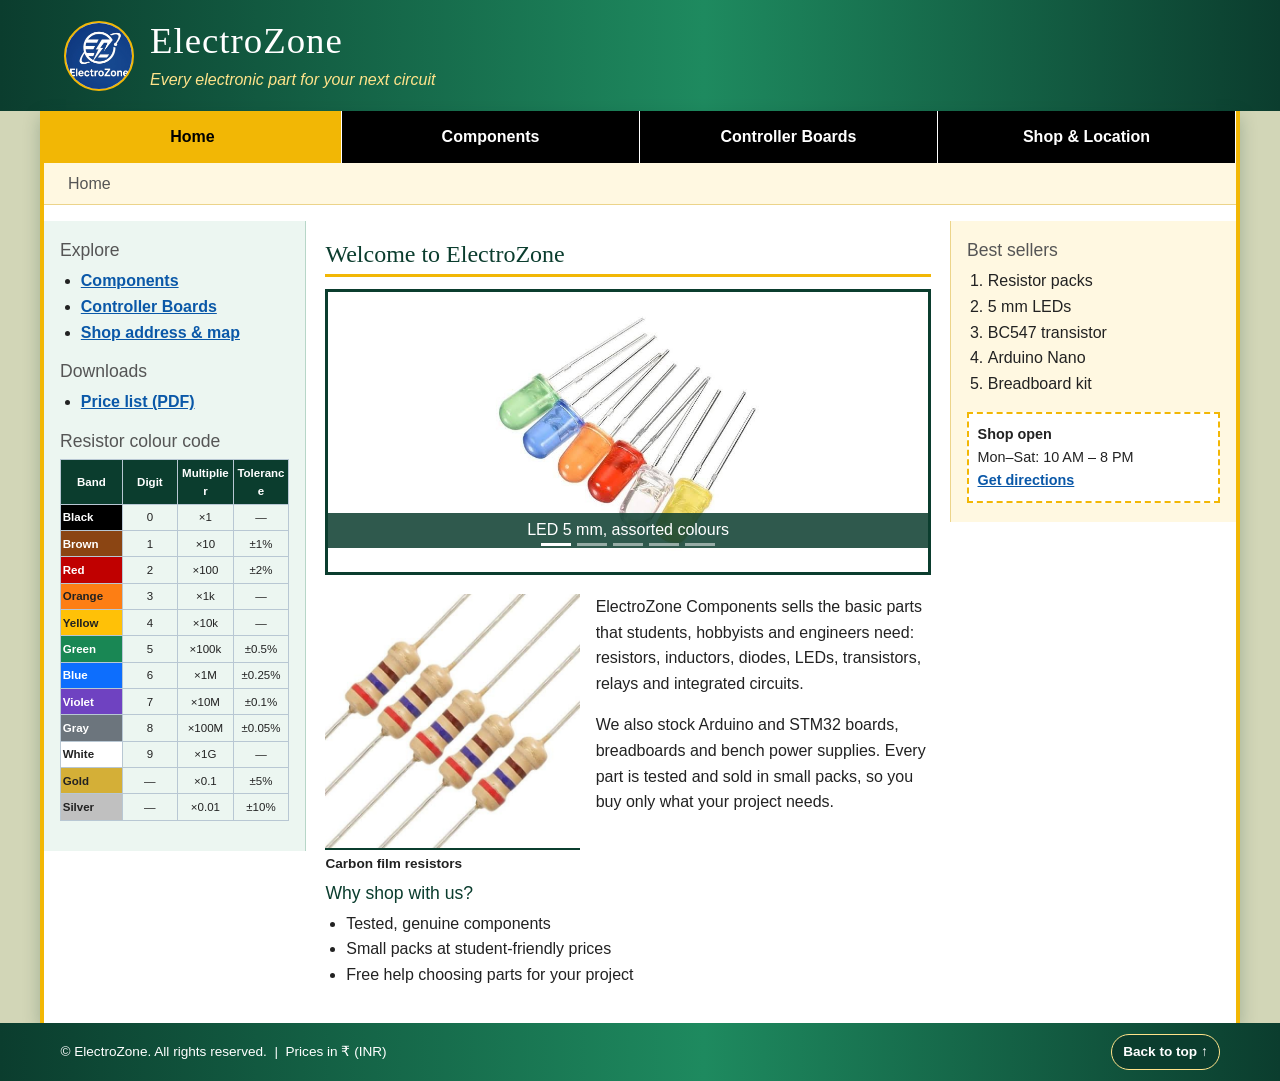
<file: index.html>
<!DOCTYPE html>
<html lang="en">

<head>
    <meta charset="utf-8">
    <meta name="viewport" content="width=device-width, initial-scale=1">
    <title>ElectroZone</title>
    <link rel="stylesheet" href="styles/normalize.css">
    <link href="https://cdn.jsdelivr.net/npm/bootstrap@5.3.3/dist/css/bootstrap.min.css" rel="stylesheet">
    <link rel="stylesheet" href="styles/main.css">
    <link rel="icon" href="images/logo.jpg" type="image/jpg">
</head>

<body id="top">
    <header>
        <div class="header-inner">
            <img class="site-logo" src="images/logo.jpg" alt="ElectroZone logo">
            <div class="header-text">
                <h1>ElectroZone</h1>
                <p>Every electronic part for your next circuit</p>
            </div>
        </div>
    </header>
    <div id="page">
        <nav class="navbar navbar-expand-600 site-navbar">
            <div class="container-fluid">
                <button class="navbar-toggler collapsed" type="button" data-bs-toggle="collapse"
                    data-bs-target="#mainNavbar" aria-controls="mainNavbar" aria-expanded="false"
                    aria-label="Toggle navigation">
                    <span class="navbar-toggler-icon"></span>
                </button>
                <div class="collapse navbar-collapse" id="mainNavbar">
                    <ul class="navbar-nav">
                        <li class="nav-item"><a href="index.html" class="nav-link active" aria-current="page">Home</a>
                        </li>
                        <li class="nav-item"><a href="components.html" class="nav-link">Components</a></li>
                        <li class="nav-item"><a href="boards.html" class="nav-link">Controller Boards</a></li>
                        <li class="nav-item"><a href="store.html" class="nav-link">Shop &amp; Location</a></li>
                    </ul>
                </div>
            </div>
        </nav>
        <nav class="breadcrumb" aria-label="Breadcrumb">
            <ol>
                <li aria-current="page">Home</li>
            </ol>
        </nav>
        <aside id="sidebar_a">
            <h3>Explore</h3>
            <ul>
                <li><a href="components.html">Components</a></li>
                <li><a href="boards.html">Controller Boards</a></li>
                <li><a href="store.html">Shop address &amp; map</a></li>
            </ul>
            <h3>Downloads</h3>
            <ul>
                <li><a href="downloads/Electrozone_price-list.pdf">Price list (PDF)</a></li>
            </ul>
            <h3>Resistor colour code</h3>
            <table class="resistor-code">
                <thead>
                    <tr>
                        <th scope="col">Band</th>
                        <th scope="col">Digit</th>
                        <th scope="col">Multiplier</th>
                        <th scope="col">Tolerance</th>
                    </tr>
                </thead>
                <tbody>
                    <tr>
                        <th scope="row" class="band band-black">Black</th>
                        <td>0</td>
                        <td>&times;1</td>
                        <td>&mdash;</td>
                    </tr>
                    <tr>
                        <th scope="row" class="band band-brown">Brown</th>
                        <td>1</td>
                        <td>&times;10</td>
                        <td>&plusmn;1%</td>
                    </tr>
                    <tr>
                        <th scope="row" class="band band-red">Red</th>
                        <td>2</td>
                        <td>&times;100</td>
                        <td>&plusmn;2%</td>
                    </tr>
                    <tr>
                        <th scope="row" class="band band-orange">Orange</th>
                        <td>3</td>
                        <td>&times;1k</td>
                        <td>&mdash;</td>
                    </tr>
                    <tr>
                        <th scope="row" class="band band-yellow">Yellow</th>
                        <td>4</td>
                        <td>&times;10k</td>
                        <td>&mdash;</td>
                    </tr>
                    <tr>
                        <th scope="row" class="band band-green">Green</th>
                        <td>5</td>
                        <td>&times;100k</td>
                        <td>&plusmn;0.5%</td>
                    </tr>
                    <tr>
                        <th scope="row" class="band band-blue">Blue</th>
                        <td>6</td>
                        <td>&times;1M</td>
                        <td>&plusmn;0.25%</td>
                    </tr>
                    <tr>
                        <th scope="row" class="band band-violet">Violet</th>
                        <td>7</td>
                        <td>&times;10M</td>
                        <td>&plusmn;0.1%</td>
                    </tr>
                    <tr>
                        <th scope="row" class="band band-gray">Gray</th>
                        <td>8</td>
                        <td>&times;100M</td>
                        <td>&plusmn;0.05%</td>
                    </tr>
                    <tr>
                        <th scope="row" class="band band-white">White</th>
                        <td>9</td>
                        <td>&times;1G</td>
                        <td>&mdash;</td>
                    </tr>
                    <tr>
                        <th scope="row" class="band band-gold">Gold</th>
                        <td>&mdash;</td>
                        <td>&times;0.1</td>
                        <td>&plusmn;5%</td>
                    </tr>
                    <tr>
                        <th scope="row" class="band band-silver">Silver</th>
                        <td>&mdash;</td>
                        <td>&times;0.01</td>
                        <td>&plusmn;10%</td>
                    </tr>
                </tbody>
            </table>
        </aside>
        <main id="main">
            <h2>Welcome to ElectroZone</h2>
            <div id="productCarousel" class="carousel slide product-carousel" data-bs-ride="carousel"
                aria-label="Product carousel">
                <div class="carousel-indicators">
                    <button type="button" data-bs-target="#productCarousel" data-bs-slide-to="0" class="active"
                        aria-current="true" aria-label="Slide 1"></button>
                    <button type="button" data-bs-target="#productCarousel" data-bs-slide-to="1"
                        aria-label="Slide 2"></button>
                    <button type="button" data-bs-target="#productCarousel" data-bs-slide-to="2"
                        aria-label="Slide 3"></button>
                    <button type="button" data-bs-target="#productCarousel" data-bs-slide-to="3"
                        aria-label="Slide 4"></button>
                    <button type="button" data-bs-target="#productCarousel" data-bs-slide-to="4"
                        aria-label="Slide 5"></button>
                </div>
                <div class="carousel-inner">
                    <div class="carousel-item active">
                        <img src="images/Led.jpg" class="d-block w-100" alt="LED 5 mm, assorted colours">
                        <div class="carousel-caption">
                            <p>LED 5 mm, assorted colours</p>
                        </div>
                    </div>
                    <div class="carousel-item">
                        <img src="images/resister.jpg" class="d-block w-100" alt="Carbon film resistors">
                        <div class="carousel-caption">
                            <p>Carbon film resistors</p>
                        </div>
                    </div>
                    <div class="carousel-item">
                        <img src="images/relay.jpg" class="d-block w-100" alt="5 V relay modules">
                        <div class="carousel-caption">
                            <p>5 V relay modules</p>
                        </div>
                    </div>
                    <div class="carousel-item">
                        <img src="images/transformer.jpg" class="d-block w-100" alt="Step-down transformer">
                        <div class="carousel-caption">
                            <p>Step-down transformer</p>
                        </div>
                    </div>
                    <div class="carousel-item">
                        <img src="images/ic.jpg" class="d-block w-100" alt="Integrated circuits">
                        <div class="carousel-caption">
                            <p>Integrated circuits</p>
                        </div>
                    </div>
                </div>
                <button class="carousel-control-prev" type="button" data-bs-target="#productCarousel"
                    data-bs-slide="prev"><span class="carousel-control-prev-icon" aria-hidden="true"></span><span
                        class="visually-hidden">Previous</span></button>
                <button class="carousel-control-next" type="button" data-bs-target="#productCarousel"
                    data-bs-slide="next"><span class="carousel-control-next-icon" aria-hidden="true"></span><span
                        class="visually-hidden">Next</span></button>
            </div>
            <figure class="side">
                <img src="images/resister.jpg" alt="Carbon film resistors with colour bands">
                <figcaption>Carbon film resistors</figcaption>
            </figure>
            <p>ElectroZone Components sells the basic parts that students, hobbyists and engineers need: resistors,
                inductors, diodes, LEDs, transistors, relays and integrated circuits.</p>
            <p>We also stock Arduino and STM32 boards, breadboards and bench power supplies. Every part is tested and
                sold in small packs, so you buy only what your project needs.</p>
            <h3>Why shop with us?</h3>
            <ul>
                <li>Tested, genuine components</li>
                <li>Small packs at student-friendly prices</li>
                <li>Free help choosing parts for your project</li>
            </ul>
        </main>
        <aside id="sidebar_b">
            <h3>Best sellers</h3>
            <ol>
                <li>Resistor packs</li>
                <li>5 mm LEDs</li>
                <li>BC547 transistor</li>
                <li>Arduino Nano</li>
                <li>Breadboard kit</li>
            </ol>
            <div class="shop_box"><strong>Shop open</strong><br>Mon&ndash;Sat: 10 AM &ndash; 8 PM<br><a
                    href="store.html">Get directions</a></div>
        </aside>
    </div>
    <footer>
        <div class="footer-inner">
            <p>&copy; ElectroZone. All rights reserved. &nbsp;|&nbsp; Prices in &#8377; (INR)</p>
            <a class="back-to-top" href="#top">Back to top &#8593;</a>
        </div>
    </footer>
    <script src="https://cdn.jsdelivr.net/npm/bootstrap@5.3.3/dist/js/bootstrap.bundle.min.js"></script>
</body>

</html>
</file>
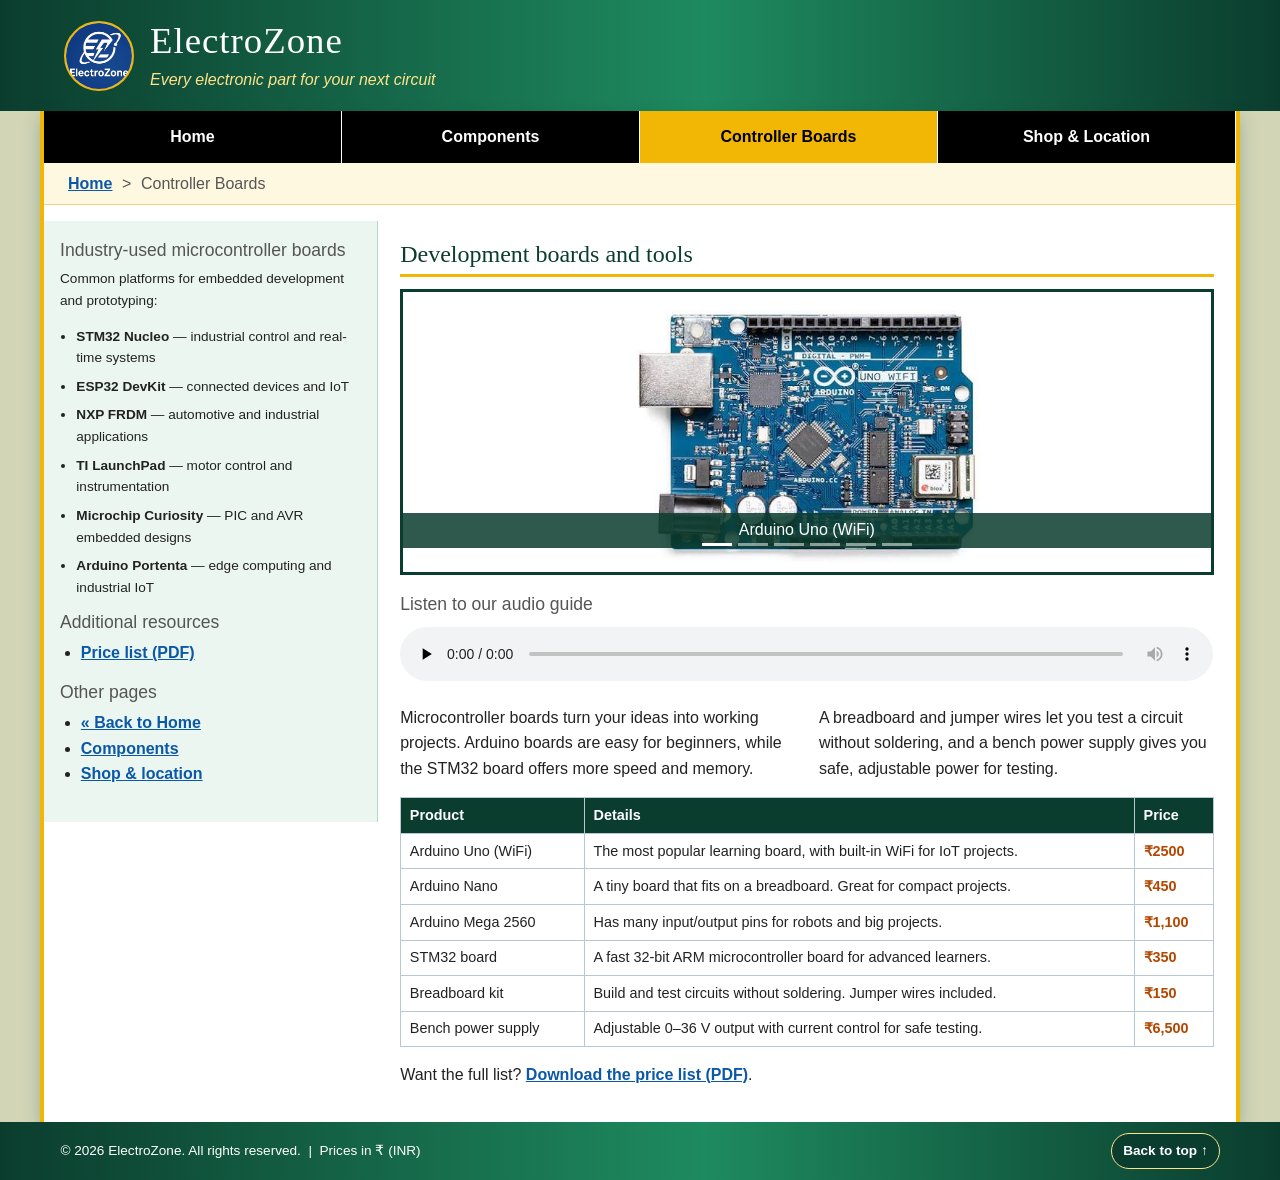
<file: boards.html>
<!DOCTYPE html>
<html lang="en">

<head>
    <meta charset="utf-8">
    <meta name="viewport" content="width=device-width, initial-scale=1">
    <title>Controller Boards | ElectroZone</title>
    <link rel="stylesheet" href="styles/normalize.css">
    <link href="https://cdn.jsdelivr.net/npm/bootstrap@5.3.3/dist/css/bootstrap.min.css" rel="stylesheet">
    <link rel="stylesheet" href="styles/content.css">
    <link rel="icon" href="images/logo.jpg" type="image/jpg">

</head>

<body id="top">
    <header>
        <div class="header-inner">
            <img class="site-logo" src="images/logo.jpg" alt="ElectroZone logo">
            <div class="header-text">
                <h1>ElectroZone</h1>
                <p>Every electronic part for your next circuit</p>
            </div>
        </div>
    </header>
    <div id="page">
        <nav class="navbar navbar-expand-600 site-navbar">
            <div class="container-fluid">
                <button class="navbar-toggler collapsed" type="button" data-bs-toggle="collapse"
                    data-bs-target="#mainNavbar" aria-controls="mainNavbar" aria-expanded="false"
                    aria-label="Toggle navigation">
                    <span class="navbar-toggler-icon"></span>
                </button>
                <div class="collapse navbar-collapse" id="mainNavbar">
                    <ul class="navbar-nav">
                        <li class="nav-item"><a href="index.html" class="nav-link">Home</a></li>
                        <li class="nav-item"><a href="components.html" class="nav-link">Components</a></li>
                        <li class="nav-item"><a href="boards.html" class="nav-link active"
                                aria-current="page">Controller Boards</a></li>
                        <li class="nav-item"><a href="store.html" class="nav-link">Shop &amp; Location</a></li>
                    </ul>
                </div>
            </div>
        </nav>
        <nav class="breadcrumb" aria-label="Breadcrumb">
            <ol>
                <li><a href="index.html">Home</a></li>
                <li aria-current="page">Controller Boards</li>
            </ol>
        </nav>
        <aside id="aside">
            <h3>Industry-used microcontroller boards</h3>
            <p class="industry-board-note">Common platforms for embedded development and prototyping:</p>
            <ul class="industry-board-list">
                <li><strong>STM32 Nucleo</strong> &mdash; industrial control and real-time systems</li>
                <li><strong>ESP32 DevKit</strong> &mdash; connected devices and IoT</li>
                <li><strong>NXP FRDM</strong> &mdash; automotive and industrial applications</li>
                <li><strong>TI LaunchPad</strong> &mdash; motor control and instrumentation</li>
                <li><strong>Microchip Curiosity</strong> &mdash; PIC and AVR embedded designs</li>
                <li><strong>Arduino Portenta</strong> &mdash; edge computing and industrial IoT</li>
            </ul>
            <h3>Additional resources</h3>
            <ul>
                <li><a href="downloads/Electrozone_price-list.pdf">Price list (PDF)</a></li>
            </ul>
            <h3>Other pages</h3>
            <ul>
                <li><a href="index.html">&laquo; Back to Home</a></li>
                <li><a href="components.html">Components</a></li>
                <li><a href="store.html">Shop &amp; location</a></li>
            </ul>
        </aside>
        <main id="main">
            <h2>Development boards and tools</h2>
            <div id="boardsCarousel" class="carousel slide product-carousel" data-bs-ride="carousel"
                aria-label="Product carousel">
                <div class="carousel-indicators">
                    <button type="button" data-bs-target="#boardsCarousel" data-bs-slide-to="0" class="active"
                        aria-current="true" aria-label="Slide 1"></button>
                    <button type="button" data-bs-target="#boardsCarousel" data-bs-slide-to="1"
                        aria-label="Slide 2"></button>
                    <button type="button" data-bs-target="#boardsCarousel" data-bs-slide-to="2"
                        aria-label="Slide 3"></button>
                    <button type="button" data-bs-target="#boardsCarousel" data-bs-slide-to="3"
                        aria-label="Slide 4"></button>
                    <button type="button" data-bs-target="#boardsCarousel" data-bs-slide-to="4"
                        aria-label="Slide 5"></button>
                    <button type="button" data-bs-target="#boardsCarousel" data-bs-slide-to="5"
                        aria-label="Slide 6"></button>
                </div>
                <div class="carousel-inner">
                    <div class="carousel-item active">
                        <img src="images/ardunio_uno.jpg" class="d-block w-100" alt="Arduino Uno (WiFi)">
                        <div class="carousel-caption">
                            <p>Arduino Uno (WiFi)</p>
                        </div>
                    </div>
                    <div class="carousel-item">
                        <img src="images/ardunio_nano.jpg" class="d-block w-100" alt="Arduino Nano">
                        <div class="carousel-caption">
                            <p>Arduino Nano</p>
                        </div>
                    </div>
                    <div class="carousel-item">
                        <img src="images/ardunio_mega.jpg" class="d-block w-100" alt="Arduino Mega 2560">
                        <div class="carousel-caption">
                            <p>Arduino Mega 2560</p>
                        </div>
                    </div>
                    <div class="carousel-item">
                        <img src="images/stm32.jpg" class="d-block w-100" alt="STM32 development board">
                        <div class="carousel-caption">
                            <p>STM32 development board</p>
                        </div>
                    </div>
                    <div class="carousel-item">
                        <img src="images/bread_board.jpg" class="d-block w-100" alt="Breadboard with jumper wires">
                        <div class="carousel-caption">
                            <p>Breadboard with jumper wires</p>
                        </div>
                    </div>
                    <div class="carousel-item">
                        <img src="images/power_supply.jpg" class="d-block w-100" alt="Bench power supply">
                        <div class="carousel-caption">
                            <p>Bench power supply</p>
                        </div>
                    </div>
                </div>
                <button class="carousel-control-prev" type="button" data-bs-target="#boardsCarousel"
                    data-bs-slide="prev"><span class="carousel-control-prev-icon" aria-hidden="true"></span><span
                        class="visually-hidden">Previous</span></button>
                <button class="carousel-control-next" type="button" data-bs-target="#boardsCarousel"
                    data-bs-slide="next"><span class="carousel-control-next-icon" aria-hidden="true"></span><span
                        class="visually-hidden">Next</span></button>
            </div>
            <h3>Listen to our audio guide</h3>
            <audio controls preload="none">
                <source src="audio/Electrozone_audio-guide_tamil-english.mp3" type="audio/mpeg">Your browser does not
                support audio. <a href="audio/Electrozone_audio-guide_tamil-english.mp3">Download the audio guide</a>
            </audio>
            <div class="two_col">
                <p>Microcontroller boards turn your ideas into working projects. Arduino boards are easy for beginners,
                    while the STM32 board offers more speed and memory.</p>
                <p>A breadboard and jumper wires let you test a circuit without soldering, and a bench power supply
                    gives you safe, adjustable power for testing.</p>
            </div>
            <div class="table_wrap">
                <table>
                    <tr>
                        <th>Product</th>
                        <th>Details</th>
                        <th>Price</th>
                    </tr>
                    <tr>
                        <td>Arduino Uno (WiFi)</td>
                        <td>The most popular learning board, with built-in WiFi for IoT projects.</td>
                        <td class="price">&#8377;2500</td>
                    </tr>
                    <tr>
                        <td>Arduino Nano</td>
                        <td>A tiny board that fits on a breadboard. Great for compact projects.</td>
                        <td class="price">&#8377;450</td>
                    </tr>
                    <tr>
                        <td>Arduino Mega 2560</td>
                        <td>Has many input/output pins for robots and big projects.</td>
                        <td class="price">&#8377;1,100</td>
                    </tr>
                    <tr>
                        <td>STM32 board</td>
                        <td>A fast 32-bit ARM microcontroller board for advanced learners.</td>
                        <td class="price">&#8377;350</td>
                    </tr>
                    <tr>
                        <td>Breadboard kit</td>
                        <td>Build and test circuits without soldering. Jumper wires included.</td>
                        <td class="price">&#8377;150</td>
                    </tr>
                    <tr>
                        <td>Bench power supply</td>
                        <td>Adjustable 0&ndash;36 V output with current control for safe testing.</td>
                        <td class="price">&#8377;6,500</td>
                    </tr>
                </table>
            </div>
            <p>Want the full list? <a href="downloads/Electrozone_price-list.pdf">Download the price list (PDF)</a>.</p>
        </main>
    </div>
    <footer>
        <div class="footer-inner">
            <p>&copy; 2026 ElectroZone. All rights reserved. &nbsp;|&nbsp; Prices in &#8377; (INR)</p>
            <a class="back-to-top" href="#top">Back to top &#8593;</a>
        </div>
    </footer>
    <script src="https://cdn.jsdelivr.net/npm/bootstrap@5.3.3/dist/js/bootstrap.bundle.min.js"></script>
</body>

</html>
</file>
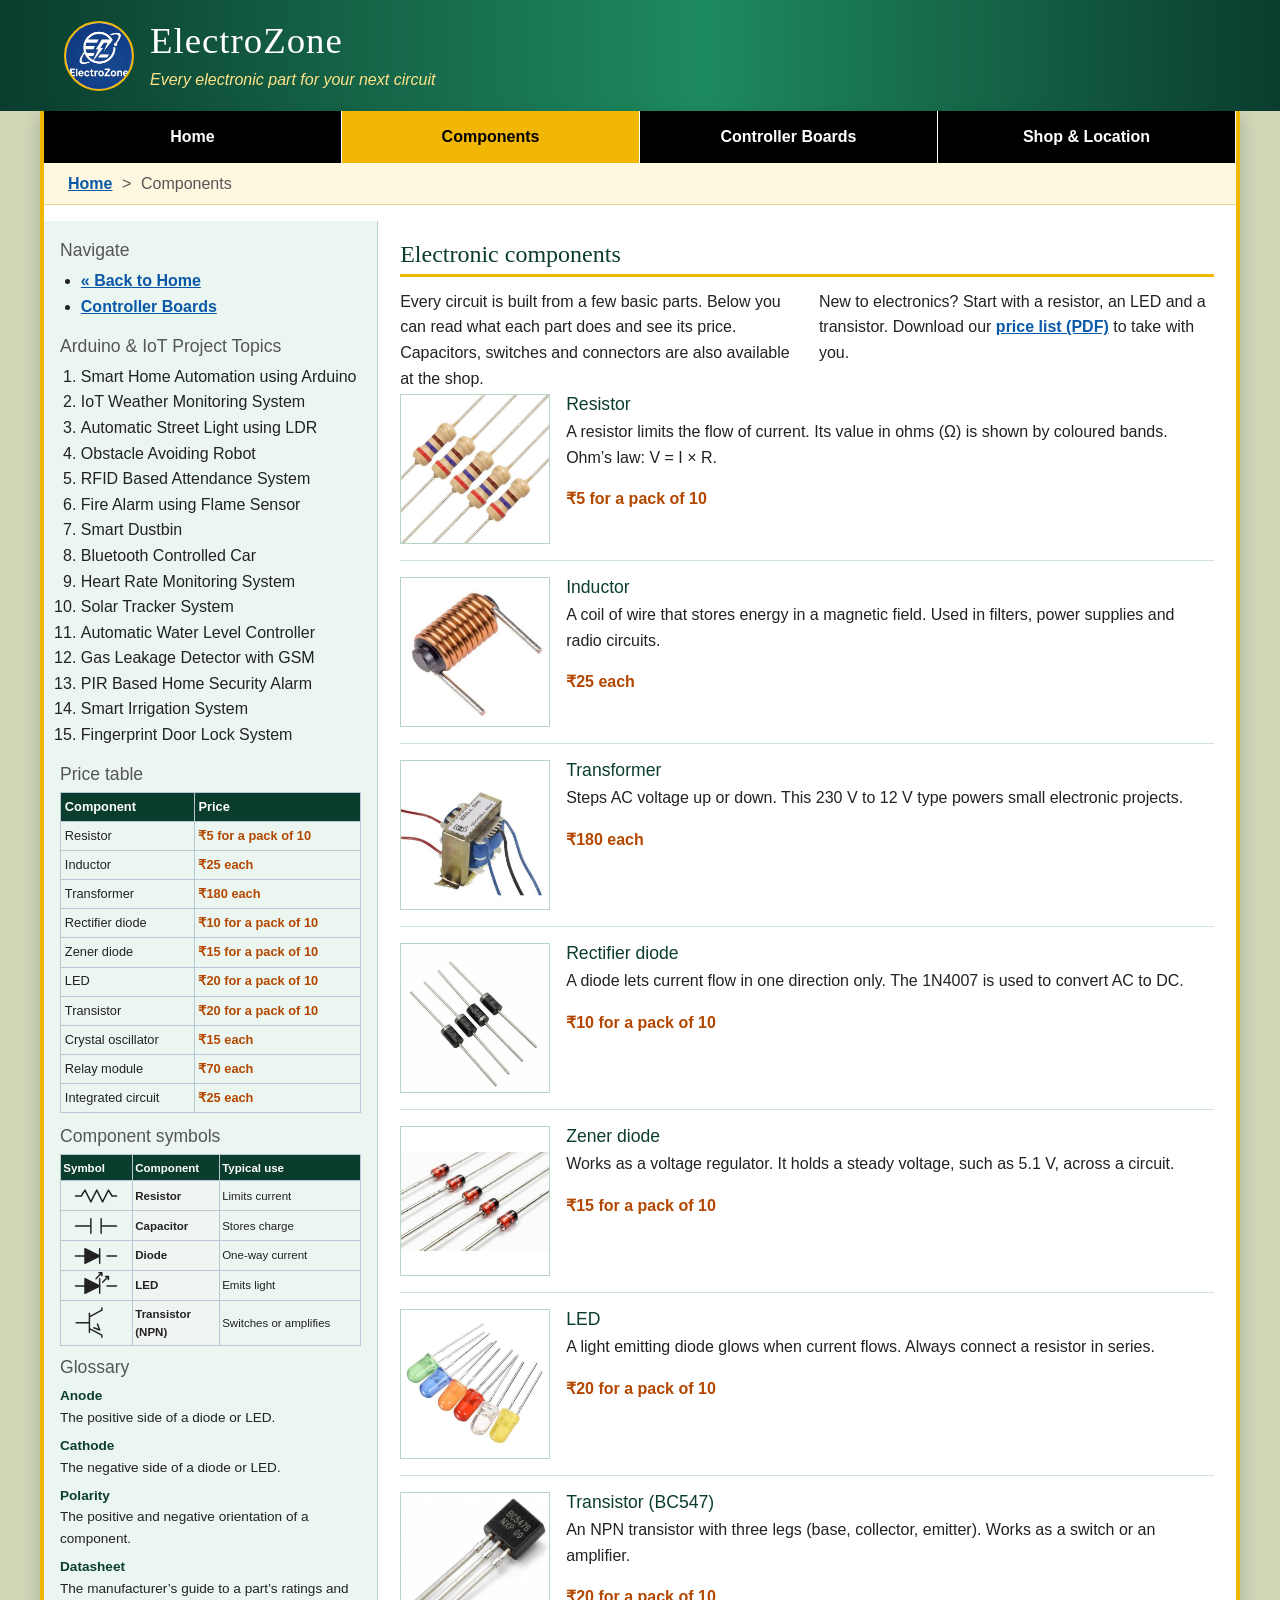
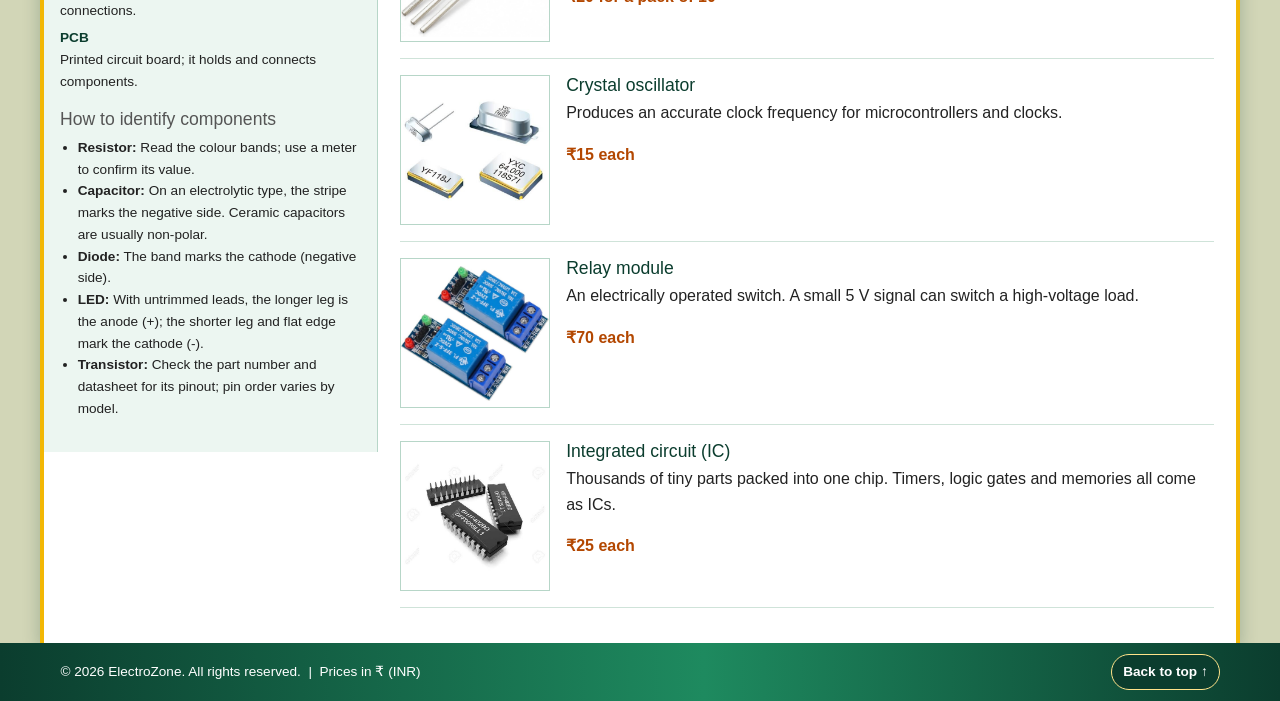
<file: components.html>
<!DOCTYPE html>
<html lang="en">

<head>
    <meta charset="utf-8">
    <meta name="viewport" content="width=device-width, initial-scale=1">
    <title>Components | ElectroZone</title>
    <link rel="stylesheet" href="styles/normalize.css">
    <link href="https://cdn.jsdelivr.net/npm/bootstrap@5.3.3/dist/css/bootstrap.min.css" rel="stylesheet">
    <link rel="stylesheet" href="styles/content.css">
    <link rel="icon" href="images/logo.jpg" type="image/jpg">

</head>

<body id="top">
    <header>
        <div class="header-inner">
            <img class="site-logo" src="images/logo.jpg" alt="ElectroZone logo">
            <div class="header-text">
                <h1>ElectroZone</h1>
                <p>Every electronic part for your next circuit</p>
            </div>
        </div>
    </header>
    <div id="page">
        <nav class="navbar navbar-expand-600 site-navbar">
            <div class="container-fluid">
                <button class="navbar-toggler collapsed" type="button" data-bs-toggle="collapse"
                    data-bs-target="#mainNavbar" aria-controls="mainNavbar" aria-expanded="false"
                    aria-label="Toggle navigation">
                    <span class="navbar-toggler-icon"></span>
                </button>
                <div class="collapse navbar-collapse" id="mainNavbar">
                    <ul class="navbar-nav">
                        <li class="nav-item"><a href="index.html" class="nav-link">Home</a></li>
                        <li class="nav-item"><a href="components.html" class="nav-link active"
                                aria-current="page">Components</a></li>
                        <li class="nav-item"><a href="boards.html" class="nav-link">Controller Boards</a></li>
                        <li class="nav-item"><a href="store.html" class="nav-link">Shop &amp; Location</a></li>
                    </ul>
                </div>
            </div>
        </nav>
        <nav class="breadcrumb" aria-label="Breadcrumb">
            <ol>
                <li><a href="index.html">Home</a></li>
                <li aria-current="page">Components</li>
            </ol>
        </nav>
        <aside id="aside">
            <h3>Navigate</h3>
            <ul>
                <li><a href="index.html">&laquo; Back to Home</a></li>
                <li><a href="boards.html">Controller Boards</a></li>
            </ul>
            <h3>Arduino &amp; IoT Project Topics</h3>
            <ol>
                <li>Smart Home Automation using Arduino</li>
                <li>IoT Weather Monitoring System</li>
                <li>Automatic Street Light using LDR</li>
                <li>Obstacle Avoiding Robot</li>
                <li>RFID Based Attendance System</li>
                <li>Fire Alarm using Flame Sensor</li>
                <li>Smart Dustbin</li>
                <li>Bluetooth Controlled Car</li>
                <li>Heart Rate Monitoring System</li>
                <li>Solar Tracker System</li>
                <li>Automatic Water Level Controller</li>
                <li>Gas Leakage Detector with GSM</li>
                <li>PIR Based Home Security Alarm</li>
                <li>Smart Irrigation System</li>
                <li>Fingerprint Door Lock System</li>
            </ol>
            <h3>Price table</h3>
            <table class="aside-price-table">
                <thead>
                    <tr>
                        <th scope="col">Component</th>
                        <th scope="col">Price</th>
                    </tr>
                </thead>
                <tbody>
                    <tr><td>Resistor</td><td class="price">&#8377;5 for a pack of 10</td></tr>
                    <tr><td>Inductor</td><td class="price">&#8377;25 each</td></tr>
                    <tr><td>Transformer</td><td class="price">&#8377;180 each</td></tr>
                    <tr><td>Rectifier diode</td><td class="price">&#8377;10 for a pack of 10</td></tr>
                    <tr><td>Zener diode</td><td class="price">&#8377;15 for a pack of 10</td></tr>
                    <tr><td>LED</td><td class="price">&#8377;20 for a pack of 10</td></tr>
                    <tr><td>Transistor</td><td class="price">&#8377;20 for a pack of 10</td></tr>
                    <tr><td>Crystal oscillator</td><td class="price">&#8377;15 each</td></tr>
                    <tr><td>Relay module</td><td class="price">&#8377;70 each</td></tr>
                    <tr><td>Integrated circuit</td><td class="price">&#8377;25 each</td></tr>
                </tbody>
            </table>
            <h3>Component symbols</h3>
            <table class="symbol-table">
                <thead>
                    <tr>
                        <th scope="col">Symbol</th>
                        <th scope="col">Component</th>
                        <th scope="col">Typical use</th>
                    </tr>
                </thead>
                <tbody>
                    <tr>
                        <td><svg class="symbol-icon" role="img" aria-label="Resistor circuit symbol"
                                viewBox="0 0 60 30">
                                <path d="M2 15h8l5-8 8 16 8-16 8 16 8-16 5 8h6" />
                            </svg></td>
                        <th scope="row">Resistor</th>
                        <td>Limits current</td>
                    </tr>
                    <tr>
                        <td><svg class="symbol-icon" role="img" aria-label="Capacitor circuit symbol"
                                viewBox="0 0 60 30">
                                <path d="M2 15h21m0-10v20m14-20v20m0-10h21" />
                            </svg></td>
                        <th scope="row">Capacitor</th>
                        <td>Stores charge</td>
                    </tr>
                    <tr>
                        <td><svg class="symbol-icon" role="img" aria-label="Diode circuit symbol"
                                viewBox="0 0 60 30">
                                <path d="M2 15h13m30 0h13M35 5v20" />
                                <path class="symbol-diode" d="M15 5l20 10-20 10z" />
                            </svg></td>
                        <th scope="row">Diode</th>
                        <td>One-way current</td>
                    </tr>
                    <tr>
                        <td><svg class="symbol-icon" role="img" aria-label="LED circuit symbol"
                                viewBox="0 0 60 30">
                                <path d="M2 15h13m30 0h13M35 5v20M30 5l8-8m-4 0h4v4M39 10l8-8m-4 0h4v4" />
                                <path class="symbol-diode" d="M15 5l20 10-20 10z" />
                            </svg></td>
                        <th scope="row">LED</th>
                        <td>Emits light</td>
                    </tr>
                    <tr>
                        <td><svg class="symbol-icon" role="img" aria-label="NPN transistor circuit symbol"
                                viewBox="0 0 60 40">
                                <path d="M21 7v26M3 20h18m0-8 17-9m0 0v-3m-17 28 17 9m0 0v3M27 27l8 3-3-8" />
                            </svg></td>
                        <th scope="row">Transistor (NPN)</th>
                        <td>Switches or amplifies</td>
                    </tr>
                </tbody>
            </table>
            <h3>Glossary</h3>
            <dl class="aside-glossary">
                <dt>Anode</dt>
                <dd>The positive side of a diode or LED.</dd>
                <dt>Cathode</dt>
                <dd>The negative side of a diode or LED.</dd>
                <dt>Polarity</dt>
                <dd>The positive and negative orientation of a component.</dd>
                <dt>Datasheet</dt>
                <dd>The manufacturer&rsquo;s guide to a part&rsquo;s ratings and connections.</dd>
                <dt>PCB</dt>
                <dd>Printed circuit board; it holds and connects components.</dd>
            </dl>
            <h3>How to identify components</h3>
            <ul class="identification-guide">
                <li><strong>Resistor:</strong> Read the colour bands; use a meter to confirm its value.</li>
                <li><strong>Capacitor:</strong> On an electrolytic type, the stripe marks the negative side. Ceramic
                    capacitors are usually non-polar.</li>
                <li><strong>Diode:</strong> The band marks the cathode (negative side).</li>
                <li><strong>LED:</strong> With untrimmed leads, the longer leg is the anode (+); the shorter leg and
                    flat edge mark the cathode (-).</li>
                <li><strong>Transistor:</strong> Check the part number and datasheet for its pinout; pin order varies
                    by model.</li>
            </ul>
        </aside>
        <main id="main">
            <h2>Electronic components</h2>
            <div class="two_col">
                <p>Every circuit is built from a few basic parts. Below you can read what each part does and see its
                    price. Capacitors, switches and connectors are also available at the shop.</p>
                <p>New to electronics? Start with a resistor, an LED and a transistor. Download our <a
                        href="downloads/Electrozone_price-list.pdf">price list (PDF)</a> to take with you.</p>
            </div>
            <div class="item" id="resistor"><img src="images/resister.jpg" alt="Resistor">
                <h3>Resistor</h3>
                <p>A resistor limits the flow of current. Its value in ohms (&Omega;) is shown by coloured bands.
                    Ohm&rsquo;s law: V = I &times; R.</p>
                <p class="price">&#8377;5 for a pack of 10</p>
            </div>
            <div class="item" id="inductor"><img src="images/inductor.jpg" alt="Inductor">
                <h3>Inductor</h3>
                <p>A coil of wire that stores energy in a magnetic field. Used in filters, power supplies and radio
                    circuits.</p>
                <p class="price">&#8377;25 each</p>
            </div>
            <div class="item" id="transformer"><img src="images/transformer.jpg" alt="Transformer">
                <h3>Transformer</h3>
                <p>Steps AC voltage up or down. This 230 V to 12 V type powers small electronic projects.</p>
                <p class="price">&#8377;180 each</p>
            </div>
            <div class="item" id="diode"><img src="images/diode.jpg" alt="Rectifier diode">
                <h3>Rectifier diode</h3>
                <p>A diode lets current flow in one direction only. The 1N4007 is used to convert AC to DC.</p>
                <p class="price">&#8377;10 for a pack of 10</p>
            </div>
            <div class="item" id="zener"><img src="images/Zener_diode.jpg" alt="Zener diode">
                <h3>Zener diode</h3>
                <p>Works as a voltage regulator. It holds a steady voltage, such as 5.1 V, across a circuit.</p>
                <p class="price">&#8377;15 for a pack of 10</p>
            </div>
            <div class="item" id="led"><img src="images/Led.jpg" alt="LED">
                <h3>LED</h3>
                <p>A light emitting diode glows when current flows. Always connect a resistor in series.</p>
                <p class="price">&#8377;20 for a pack of 10</p>
            </div>
            <div class="item" id="transistor"><img src="images/transister.jpg" alt="Transistor (BC547)">
                <h3>Transistor (BC547)</h3>
                <p>An NPN transistor with three legs (base, collector, emitter). Works as a switch or an amplifier.</p>
                <p class="price">&#8377;20 for a pack of 10</p>
            </div>
            <div class="item" id="crystal"><img src="images/crstal_ossilator.jpg" alt="Crystal oscillator">
                <h3>Crystal oscillator</h3>
                <p>Produces an accurate clock frequency for microcontrollers and clocks.</p>
                <p class="price">&#8377;15 each</p>
            </div>
            <div class="item" id="relay"><img src="images/relay.jpg" alt="Relay module">
                <h3>Relay module</h3>
                <p>An electrically operated switch. A small 5 V signal can switch a high-voltage load.</p>
                <p class="price">&#8377;70 each</p>
            </div>
            <div class="item" id="ic"><img src="images/ic.jpg" alt="Integrated circuit (IC)">
                <h3>Integrated circuit (IC)</h3>
                <p>Thousands of tiny parts packed into one chip. Timers, logic gates and memories all come as ICs.</p>
                <p class="price">&#8377;25 each</p>
            </div>
        </main>
    </div>
    <footer>
        <div class="footer-inner">
            <p>&copy; 2026 ElectroZone. All rights reserved. &nbsp;|&nbsp; Prices in &#8377; (INR)</p>
            <a class="back-to-top" href="#top">Back to top &#8593;</a>
        </div>
    </footer>
    <script src="https://cdn.jsdelivr.net/npm/bootstrap@5.3.3/dist/js/bootstrap.bundle.min.js"></script>
</body>

</html>
</file>
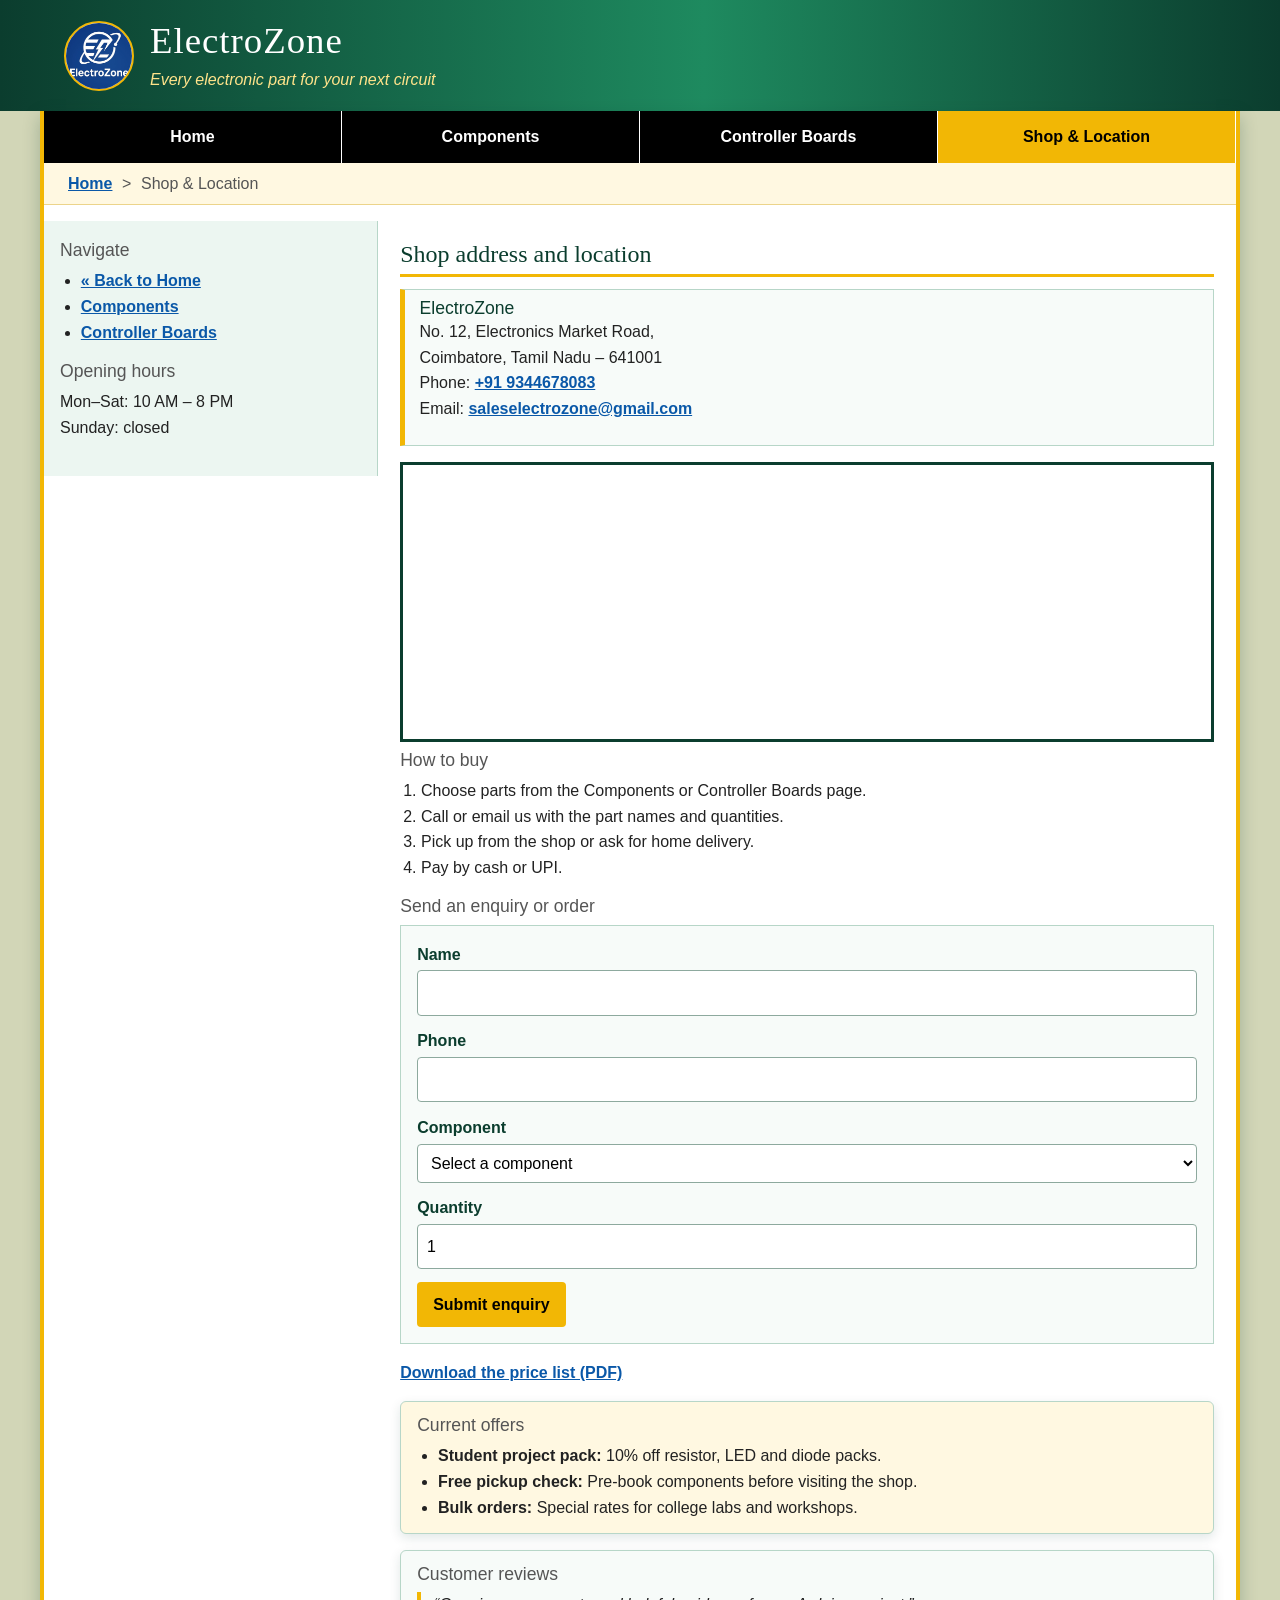
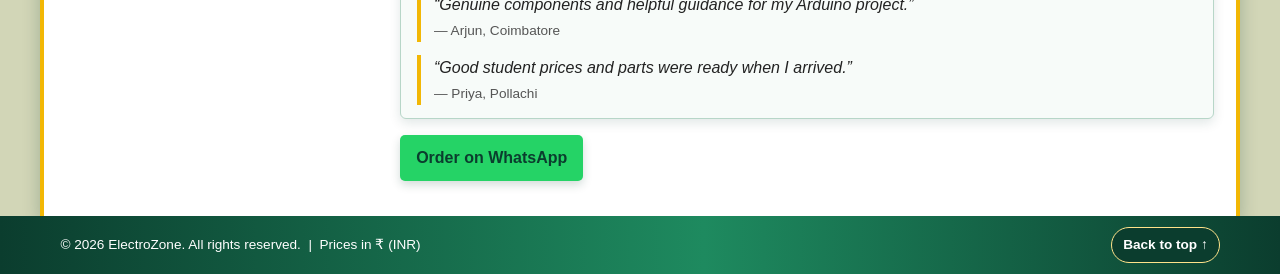
<file: store.html>
<!DOCTYPE html>
<html lang="en">

<head>
    <meta charset="utf-8">
    <meta name="viewport" content="width=device-width, initial-scale=1">
    <title>Shop &amp; Location | ElectroZone</title>
    <link rel="stylesheet" href="styles/normalize.css">
    <link href="https://cdn.jsdelivr.net/npm/bootstrap@5.3.3/dist/css/bootstrap.min.css" rel="stylesheet">
    <link rel="stylesheet" href="styles/content.css">
    <link rel="icon" href="images/logo.jpg" type="image/jpg">

</head>

<body id="top">
    <header>
        <div class="header-inner">
            <img class="site-logo" src="images/logo.jpg" alt="ElectroZone logo">
            <div class="header-text">
                <h1>ElectroZone</h1>
                <p>Every electronic part for your next circuit</p>
            </div>
        </div>
    </header>
    <div id="page">
        <nav class="navbar navbar-expand-600 site-navbar">
            <div class="container-fluid">
                <button class="navbar-toggler collapsed" type="button" data-bs-toggle="collapse"
                    data-bs-target="#mainNavbar" aria-controls="mainNavbar" aria-expanded="false"
                    aria-label="Toggle navigation">
                    <span class="navbar-toggler-icon"></span>
                </button>
                <div class="collapse navbar-collapse" id="mainNavbar">
                    <ul class="navbar-nav">
                        <li class="nav-item"><a href="index.html" class="nav-link">Home</a></li>
                        <li class="nav-item"><a href="components.html" class="nav-link">Components</a></li>
                        <li class="nav-item"><a href="boards.html" class="nav-link">Controller Boards</a></li>
                        <li class="nav-item"><a href="store.html" class="nav-link active" aria-current="page">Shop &amp;
                                Location</a></li>
                    </ul>
                </div>
            </div>
        </nav>
        <nav class="breadcrumb" aria-label="Breadcrumb">
            <ol>
                <li><a href="index.html">Home</a></li>
                <li aria-current="page">Shop &amp; Location</li>
            </ol>
        </nav>
        <aside id="aside">
            <h3>Navigate</h3>
            <ul>
                <li><a href="index.html">&laquo; Back to Home</a></li>
                <li><a href="components.html">Components</a></li>
                <li><a href="boards.html">Controller Boards</a></li>
            </ul>
            <h3>Opening hours</h3>
            <p>Mon&ndash;Sat: 10 AM &ndash; 8 PM<br>Sunday: closed</p>
        </aside>
        <main id="main">
            <h2>Shop address and location</h2>
            <div class="box">
                <h3>ElectroZone</h3>
                <p>No. 12, Electronics Market Road,<br>Coimbatore, Tamil Nadu &ndash; 641001<br>
                    Phone: <a href="tel:+919876543210">+91 9344678083</a><br>
                    Email: <a href="mailto:sales@electrozone.example">saleselectrozone@gmail.com</a></p>
            </div>
            <iframe class="map" title="Shop location map"
                src="https://maps.google.com/maps?q=Coimbatore&amp;output=embed"></iframe>
            <h3>How to buy</h3>
            <ol>
                <li>Choose parts from the Components or Controller Boards page.</li>
                <li>Call or email us with the part names and quantities.</li>
                <li>Pick up from the shop or ask for home delivery.</li>
                <li>Pay by cash or UPI.</li>
            </ol>
            <h3>Send an enquiry or order</h3>
            <form class="order-form" action="#" method="post">
                <div class="form-field">
                    <label for="customer-name">Name</label>
                    <input type="text" id="customer-name" name="name" autocomplete="name" required>
                </div>
                <div class="form-field">
                    <label for="customer-phone">Phone</label>
                    <input type="tel" id="customer-phone" name="phone" autocomplete="tel"
                        pattern="[0-9+\s()-]{7,15}" required>
                </div>
                <div class="form-field">
                    <label for="component">Component</label>
                    <select id="component" name="component" required>
                        <option value="">Select a component</option>
                        <option>Resistor</option>
                        <option>Inductor</option>
                        <option>Transformer</option>
                        <option>Diode</option>
                        <option>Zener diode</option>
                        <option>LED</option>
                        <option>Transistor</option>
                        <option>Relay module</option>
                        <option>Arduino board</option>
                        <option>STM32 board</option>
                    </select>
                </div>
                <div class="form-field">
                    <label for="quantity">Quantity</label>
                    <input type="number" id="quantity" name="quantity" min="1" value="1" required>
                </div>
                <button type="submit">Submit enquiry</button>
            </form>
            <p><a href="downloads/Electrozone_price-list.pdf">Download the price list (PDF)</a></p>
            <div class="offers-box">
                <h3>Current offers</h3>
                <ul>
                    <li><strong>Student project pack:</strong> 10% off resistor, LED and diode packs.</li>
                    <li><strong>Free pickup check:</strong> Pre-book components before visiting the shop.</li>
                    <li><strong>Bulk orders:</strong> Special rates for college labs and workshops.</li>
                </ul>
            </div>
            <div class="reviews">
                <h3>Customer reviews</h3>
                <blockquote>&ldquo;Genuine components and helpful guidance for my Arduino project.&rdquo;
                    <cite>&mdash; Arjun, Coimbatore</cite></blockquote>
                <blockquote>&ldquo;Good student prices and parts were ready when I arrived.&rdquo;
                    <cite>&mdash; Priya, Pollachi</cite></blockquote>
            </div>
            <a class="whatsapp-button"
                href="https://wa.me/919344678083?text=Hello%20ElectroZone%2C%20I%20want%20to%20place%20an%20order."
                target="_blank" rel="noopener">Order on WhatsApp</a>
        </main>
    </div>
    <footer>
        <div class="footer-inner">
            <p>&copy; 2026 ElectroZone. All rights reserved. &nbsp;|&nbsp; Prices in &#8377; (INR)</p>
            <a class="back-to-top" href="#top">Back to top &#8593;</a>
        </div>
    </footer>
    <script src="https://cdn.jsdelivr.net/npm/bootstrap@5.3.3/dist/js/bootstrap.bundle.min.js"></script>
</body>

</html>
</file>
<file: styles/main.css>
* {
    box-sizing: border-box;
}

body {
    background: #d2d6b7;
    font-family: Arial, Helvetica, sans-serif, Geneva;
    line-height: 1.6;
    color: #222;
    scroll-behavior: smooth;
}

#page {
    width: 1200px;
    max-width: 94%;
    margin: 0 auto;
    background: #ffffff;
    border-right: 4px solid #f2b705;
    border-left: 4px solid #f2b705;
    overflow: hidden;
    box-shadow: 0 6px 16px rgba(11, 61, 46, .25);
}

header {
    color: #fff;
    background: linear-gradient(to right, #0b3d2e, #1e8a5f 55%, #0b3d2e);
}

.header-inner {
    display: flex;
    align-items: center;
    gap: 1em;
    width: 1200px;
    max-width: 94%;
    margin: 0 auto;
    padding: 1.2em 1.5em;
}

header .site-logo {
    width: 70px;
    height: 70px;
    flex: 0 0 70px;
    object-fit: contain;
    border: 2px solid #f2b705;
    border-radius: 50%;
    background: #fff;
}

header .header-text {
    min-width: 0;
}

header h1 {
    margin: 0;
    font-family: Georgia, serif;
    font-size: 2.3em;
    letter-spacing: 1px;
}

header p {
    margin: .2em 0 0;
    font-style: italic;
    color: #ffe38a;
}

.breadcrumb {
    padding: .5em 1.5em;
    background: #fff8e1;
    border-bottom: 1px solid #ecd48a;
}

.breadcrumb ol {
    display: flex;
    margin: 0;
    padding: 0;
    list-style: none;
}

.breadcrumb li+li::before {
    content: ">";
    margin: 0 .6em;
    color: #555;
}

.breadcrumb [aria-current="page"] {
    color: #555;
}

.site-navbar {
    padding: 0;
    background: #000;
}

.site-navbar .container-fluid {
    padding: 0;
}

.site-navbar .navbar-nav {
    width: 100%;
}

.site-navbar .nav-item {
    flex: 1;
}

.site-navbar .nav-link {
    padding: .8em 0;
    text-align: center;
    color: #fff;
    font-weight: bold;
    text-decoration: none;
    border-right: 1px solid #fff;
}

.site-navbar .nav-link:hover {
    background: #333;
    color: #fff;
}

.site-navbar .nav-link.active {
    background: #f2b705;
    color: #000;
}

@media screen and (min-width: 600px) {
    .navbar-expand-600 {
        flex-wrap: nowrap;
        justify-content: flex-start;
    }

    .navbar-expand-600 .navbar-toggler {
        display: none;
    }

    .navbar-expand-600 .navbar-collapse {
        display: flex !important;
        flex-basis: auto;
    }

    .navbar-expand-600 .navbar-nav {
        flex-direction: row;
    }
}

@media screen and (max-width: 599.98px) {

    .site-navbar,
    .site-navbar .navbar-collapse {
        background: #fff;
    }

    .site-navbar .container-fluid {
        padding: .5rem;
    }

    .site-navbar .navbar-toggler {
        border-color: #ddd;
    }

    .site-navbar .navbar-collapse {
        flex-basis: 100%;
    }

    .site-navbar .nav-item {
        flex: none;
    }

    .site-navbar .nav-link {
        padding: .65rem;
        color: #222;
        border-right: 0;
        border-bottom: 1px solid #ddd;
    }

    .site-navbar .nav-link:hover {
        background: #f8f9fa;
        color: #000;
    }

    .site-navbar .nav-item:last-child .nav-link {
        border-bottom: 0;
    }
}

h2 {
    font-family: Georgia, serif;
    font-size: 1.5em;
    color: #0b3d2e;
    margin: 0 0 .5em;
    border-bottom: 3px solid #f2b705;
    padding-bottom: .2em;
}

h3 {
    font-size: 1.1em;
    color: #555;
    margin: 0 0 .4em;
}

p {
    margin: 0 0 1em;
}

a {
    color: #0a58a8;
    font-weight: bold;
}

a:hover {
    color: #b34700;
}

img {
    max-width: 100%;
    height: auto;
}

#main img,
.item img,
.shop_box img {
    transition: transform .25s ease, box-shadow .25s ease;
}

#main img:hover,
.item img:hover,
.shop_box img:hover {
    transform: scale(1.04);
    box-shadow: 0 6px 16px rgba(11, 61, 46, .25);
}

figure {
    margin: 0 0 1em;
}

figcaption {
    font-size: .85em;
    font-weight: bold;
    border-top: 2px solid #0b3d2e;
    padding-top: .2em;
}

ul,
ol {
    margin: 0 0 1em;
    padding-left: 1.3em;
}

footer {
    clear: both;
    color: #fff;
    background: linear-gradient(to right, #0b3d2e, #1e8a5f 55%, #0b3d2e);
}

.footer-inner {
    display: flex;
    align-items: center;
    justify-content: space-between;
    gap: 1em;
    padding: .8em 1.5em;
    width: 1200px;
    max-width: 94%;
    margin: 0 auto;
    font-size: .85em;
}

footer p {
    margin: 0;
}

.back-to-top {
    display: inline-block;
    flex: 0 0 auto;
    padding: .45em .8em;
    border: 1px solid #ffe38a;
    border-radius: 20px;
    color: #fff;
    background: #0b3d2e;
    text-decoration: none;
}

.back-to-top:hover {
    color: #0b3d2e;
    background: #ffe38a;
}

table {
    width: 100%;
    font-size: .9em;
    margin-bottom: 1em;
}

th,
td {
    border: 1px solid #b8c7d3;
    padding: .4em .6em;
    text-align: left;
}

th {
    background: #0b3d2e;
    color: #fff;
}

.resistor-code {
    table-layout: fixed;
    font-size: .72em;
}

.resistor-code th,
.resistor-code td {
    padding: .3em .15em;
    text-align: center;
    overflow-wrap: anywhere;
}

.resistor-code th:first-child {
    width: 27%;
}

.resistor-code .band {
    text-align: left;
}

.resistor-code .band-black {
    background: #000;
    color: #fff;
}

.resistor-code .band-brown {
    background: #8b4513;
    color: #fff;
}

.resistor-code .band-red {
    background: #c00000;
    color: #fff;
}

.resistor-code .band-orange {
    background: #fd7e14;
    color: #222;
}

.resistor-code .band-yellow {
    background: #ffc107;
    color: #222;
}

.resistor-code .band-green {
    background: #198754;
    color: #fff;
}

.resistor-code .band-blue {
    background: #0d6efd;
    color: #fff;
}

.resistor-code .band-violet {
    background: #6f42c1;
    color: #fff;
}

.resistor-code .band-gray {
    background: #6c757d;
    color: #fff;
}

.resistor-code .band-white {
    background: #fff;
    color: #222;
}

.resistor-code .band-gold {
    background: #d4af37;
    color: #222;
}

.resistor-code .band-silver {
    background: #c0c0c0;
    color: #222;
}

.resistor-code .band-none {
    background: #fff;
    color: #222;
    border: 2px dashed #777;
}

.table_wrap {
    overflow-x: auto;
    clear: both;
}

.price {
    color: #b34700;
    font-weight: bold;
}

#sidebar_a {
    float: left;
    width: 22%;
    padding: 1.2em 1em;
    background: #ecf6f1;
    border-right: 1px solid #b7d6c8;
}

#main {
    float: left;
    width: 54%;
    padding: 1.2em;
}

#sidebar_b {
    float: right;
    width: 24%;
    padding: 1.2em 1em;
    background: #fff8e1;
    border-left: 1px solid #ecd48a;
}

#main figure.side {
    float: left;
    width: 42%;
    margin: 0 1em .5em 0;
}

#main h3 {
    clear: both;
    color: #0b3d2e;
}

.shop_box {
    padding: .6em;
    border: 2px dashed #f2b705;
    background: #fff;
    font-size: .9em;
}

.product-carousel {
    clear: both;
    margin: 0 0 1.2em;
    border: 3px solid #0b3d2e;
    background: #fff;
}

.product-carousel .carousel-item img {
    height: 280px;
    object-fit: contain;
    background: #fff;
}

.product-carousel .carousel-caption {
    right: 0;
    bottom: 1.5rem;
    left: 0;
    padding: .3em .8em;
    color: #fff;
    background: rgba(11, 61, 46, .85);
}

.product-carousel .carousel-caption p {
    margin: 0;
}

@media screen and (max-width: 700px) {
    .product-carousel .carousel-item img {
        height: 210px;
    }
}

@media screen and (max-width: 1000px) {
    #page {
        width: 94%;
    }
}

@media screen and (max-width: 700px) {
    header h1 {
        font-size: 1.7em;
    }

    .footer-inner {
        flex-direction: column;
        align-items: flex-start;
    }

    #sidebar_a,
    #main,
    #sidebar_b {
        float: none;
        width: 100%;
        border: 0;
    }

    #main figure.side {
        float: none;
        width: 100%;
        margin: 0 0 1em;
    }
}
</file>
<file: styles/content.css>
* {
    box-sizing: border-box;
}

body {
    background: #d2d6b7;
    font-family: Arial, Helvetica, sans-serif, Geneva, sans-serif;
    line-height: 1.6;
    color: #222;
    scroll-behavior: smooth;
}

#page {
    width: 1200px;
    max-width: 94%;
    margin: 0 auto;
    background: #fff;
    border-right: 4px solid #f2b705;
    border-left: 4px solid #f2b705;
    overflow: hidden;
    box-shadow: 0 6px 16px rgba(11, 61, 46, .25);
}

header {
    color: #fff;
    background: linear-gradient(to right, #0b3d2e, #1e8a5f 55%, #0b3d2e);
}

.header-inner {
    display: flex;
    align-items: center;
    gap: 1em;
    width: 1200px;
    max-width: 94%;
    margin: 0 auto;
    padding: 1.2em 1.5em;
}

header .site-logo {
    width: 70px;
    height: 70px;
    flex: 0 0 70px;
    object-fit: contain;
    border: 2px solid #f2b705;
    border-radius: 50%;
    background: #fff;
}

header .header-text {
    min-width: 0;
}

header h1 {
    margin: 0;
    font-family: Georgia, serif;
    font-size: 2.3em;
    letter-spacing: 1px;
}

header p {
    margin: .2em 0 0;
    font-style: italic;
    color: #ffe38a;
}

.breadcrumb {
    padding: .5em 1.5em;
    background: #fff8e1;
    border-bottom: 1px solid #ecd48a;
}

.breadcrumb ol {
    display: flex;
    margin: 0;
    padding: 0;
    list-style: none;
}

.breadcrumb li+li::before {
    content: ">";
    margin: 0 .6em;
    color: #555;
}

.breadcrumb [aria-current="page"] {
    color: #555;
}

.site-navbar {
    padding: 0;
    background: #000;
}

.site-navbar .container-fluid {
    padding: 0;
}

.site-navbar .navbar-nav {
    width: 100%;
}

.site-navbar .nav-item {
    flex: 1;
}

.site-navbar .nav-link {
    padding: .8em 0;
    text-align: center;
    color: #fff;
    font-weight: bold;
    text-decoration: none;
    border-right: 1px solid #fff;
}

.site-navbar .nav-link:hover {
    background: #333;
    color: #fff;
}

.site-navbar .nav-link.active {
    background: #f2b705;
    color: #000;
}

@media screen and (min-width: 600px) {
    .navbar-expand-600 {
        flex-wrap: nowrap;
        justify-content: flex-start;
    }

    .navbar-expand-600 .navbar-toggler {
        display: none;
    }

    .navbar-expand-600 .navbar-collapse {
        display: flex !important;
        flex-basis: auto;
    }

    .navbar-expand-600 .navbar-nav {
        flex-direction: row;
    }
}

@media screen and (max-width: 599.98px) {

    .site-navbar,
    .site-navbar .navbar-collapse {
        background: #fff;
    }

    .site-navbar .container-fluid {
        padding: .5rem;
    }

    .site-navbar .navbar-toggler {
        border-color: #ddd;
    }

    .site-navbar .navbar-collapse {
        flex-basis: 100%;
    }

    .site-navbar .nav-item {
        flex: none;
    }

    .site-navbar .nav-link {
        padding: .65rem;
        color: #222;
        border-right: 0;
        border-bottom: 1px solid #ddd;
    }

    .site-navbar .nav-link:hover {
        background: #f8f9fa;
        color: #000;
    }

    .site-navbar .nav-item:last-child .nav-link {
        border-bottom: 0;
    }
}

h2 {
    font-family: Georgia, serif;
    font-size: 1.5em;
    color: #0b3d2e;
    margin: 0 0 .5em;
    border-bottom: 3px solid #f2b705;
    padding-bottom: .2em;
}

h3 {
    font-size: 1.1em;
    color: #555;
    margin: 0 0 .4em;
}

p {
    margin: 0 0 1em;
}

a {
    color: #0a58a8;
    font-weight: bold;
}

a:hover {
    color: #b34700;
}

img {
    max-width: 100%;
    height: auto;
}

#main img,
.item img,
.product-carousel img {
    transition: transform .25s ease, box-shadow .25s ease;
}

#main img:hover,
.item img:hover,
.product-carousel img:hover {
    transform: scale(1.04);
    box-shadow: 0 6px 16px rgba(11, 61, 46, .25);
}

figure {
    margin: 0 0 1em;
}

figcaption {
    font-size: .85em;
    font-weight: bold;
    border-top: 2px solid #0b3d2e;
    padding-top: .2em;
}

ul,
ol {
    margin: 0 0 1em;
    padding-left: 1.3em;
}

footer {
    clear: both;
    color: #fff;
    background: linear-gradient(to right, #0b3d2e, #1e8a5f 55%, #0b3d2e);
}

.footer-inner {
    display: flex;
    align-items: center;
    justify-content: space-between;
    gap: 1em;
    padding: .8em 1.5em;
    width: 1200px;
    max-width: 94%;
    margin: 0 auto;
    font-size: .85em;
}

footer p {
    margin: 0;
}

.back-to-top {
    display: inline-block;
    flex: 0 0 auto;
    padding: .45em .8em;
    border: 1px solid #ffe38a;
    border-radius: 20px;
    color: #fff;
    background: #0b3d2e;
    text-decoration: none;
}

.back-to-top:hover {
    color: #0b3d2e;
    background: #ffe38a;
}

table {
    width: 100%;
    font-size: .9em;
    margin-bottom: 1em;
}

.aside-price-table {
    font-size: .8em;
}

.aside-price-table th,
.aside-price-table td {
    padding: .3em;
}

.symbol-table {
    table-layout: fixed;
    font-size: .72em;
}

.symbol-table th,
.symbol-table td {
    padding: .3em .2em;
    vertical-align: middle;
    overflow-wrap: anywhere;
}

.symbol-table th:nth-child(1),
.symbol-table td:nth-child(1) {
    width: 24%;
}

.symbol-table th:nth-child(2),
.symbol-table td:nth-child(2) {
    width: 29%;
}

.symbol-table tbody th {
    background: #f1f5f2;
    color: #222;
}

.symbol-icon {
    display: block;
    width: 44px;
    max-width: 100%;
    height: auto;
    margin: auto;
    overflow: visible;
    color: #222;
}

.symbol-icon path {
    fill: none;
    stroke: currentColor;
    stroke-width: 2;
    stroke-linecap: round;
    stroke-linejoin: round;
}

.symbol-icon .symbol-diode {
    fill: currentColor;
}

.aside-glossary,
.identification-guide {
    font-size: .85em;
}

.aside-glossary dt {
    color: #0b3d2e;
    font-weight: bold;
}

.aside-glossary dd {
    margin: 0 0 .45em;
}

th,
td {
    border: 1px solid #b8c7d3;
    padding: .4em .6em;
    text-align: left;
}

th {
    background: #0b3d2e;
    color: #fff;
}

.table_wrap {
    overflow-x: auto;
    clear: both;
}

.price {
    color: #b34700;
    font-weight: bold;
}

.industry-board-note,
.industry-board-list {
    font-size: .85em;
}

.industry-board-list {
    padding-left: 1.2em;
}

.industry-board-list li {
    margin-bottom: .5em;
}

#aside {
    float: left;
    width: 28%;
    padding: 1.2em 1em;
    background: #ecf6f1;
    border-right: 1px solid #b7d6c8;
}

#main {
    float: right;
    width: 72%;
    padding: 1.2em 1.4em;
}

.two_col {
    column-count: 2;
    column-gap: 1.5em;
}

.item {
    clear: both;
    overflow: hidden;
    margin: 0 0 1em;
    padding-bottom: .6em;
    border-bottom: 1px solid #cfe3d9;
}

.item img {
    float: left;
    width: 150px;
    height: 150px;
    object-fit: contain;
    margin: 0 1em .4em 0;
    border: 1px solid #b7d6c8;
}

.item h3 {
    color: #0b3d2e;
    margin: 0 0 .2em;
}

.box {
    clear: both;
    border: 1px solid #b7d6c8;
    border-left: 5px solid #f2b705;
    background: #f7fbf9;
    padding: .5em .9em;
    margin: 0 0 1em;
}

.box h3 {
    color: #0b3d2e;
    margin: 0;
}

audio {
    width: 100%;
    margin: .3em 0 1em;
}

.map {
    width: 100%;
    height: 280px;
    border: 3px solid #0b3d2e;
}

.order-form {
    margin: 0 0 1em;
    padding: 1em;
    border: 1px solid #b7d6c8;
    background: #f7fbf9;
}

.order-form .form-field {
    margin-bottom: .8em;
}

.order-form label {
    display: block;
    margin-bottom: .2em;
    font-weight: bold;
    color: #0b3d2e;
}

.order-form input,
.order-form select {
    width: 100%;
    padding: .55em;
    border: 1px solid #8da99e;
    border-radius: 4px;
    background: #fff;
}

.order-form button {
    padding: .6em 1em;
    border: 0;
    border-radius: 4px;
    background: #f2b705;
    color: #000;
    font-weight: bold;
    cursor: pointer;
}

.order-form button:hover {
    background: #d99e00;
}

.offers-box,
.reviews {
    margin: 0 0 1em;
    padding: .8em 1em;
    border: 1px solid #b7d6c8;
    border-radius: 6px;
    box-shadow: 0 4px 12px rgba(11, 61, 46, .12);
}

.offers-box {
    background: #fff8e1;
}

.offers-box ul {
    margin-bottom: 0;
}

.reviews {
    background: #f7fbf9;
}

.reviews blockquote {
    margin: 0 0 .8em;
    padding-left: .8em;
    border-left: 4px solid #f2b705;
    font-style: italic;
}

.reviews blockquote:last-child {
    margin-bottom: 0;
}

.reviews cite {
    display: block;
    margin-top: .2em;
    font-size: .85em;
    font-style: normal;
    color: #555;
}

.whatsapp-button {
    display: inline-block;
    margin: 0 0 1em;
    padding: .65em 1em;
    border-radius: 5px;
    background: #25d366;
    color: #0b3d2e;
    text-decoration: none;
    box-shadow: 0 4px 10px rgba(11, 61, 46, .18);
    transition: background .25s ease, transform .25s ease, box-shadow .25s ease;
}

.whatsapp-button:hover {
    background: #1ebe57;
    color: #0b3d2e;
    transform: translateY(-2px);
    box-shadow: 0 7px 14px rgba(11, 61, 46, .22);
}

.product-carousel {
    clear: both;
    margin: 0 0 1.2em;
    border: 3px solid #0b3d2e;
    background: #fff;
}

.product-carousel .carousel-item img {
    height: 280px;
    object-fit: contain;
    background: #fff;
}

.product-carousel .carousel-caption {
    right: 0;
    bottom: 1.5rem;
    left: 0;
    padding: .3em .8em;
    color: #fff;
    background: rgba(11, 61, 46, .85);
}

.product-carousel .carousel-caption p {
    margin: 0;
}

@media screen and (max-width: 700px) {
    .product-carousel .carousel-item img {
        height: 210px;
    }
}

@media screen and (max-width: 1000px) {
    #page {
        width: 94%;
    }
}

@media screen and (max-width: 700px) {
    header h1 {
        font-size: 1.7em;
    }

    .footer-inner {
        flex-direction: column;
        align-items: flex-start;
    }

    #aside,
    #main {
        float: none;
        width: 100%;
        border: 0;
    }

    .two_col {
        column-count: 1;
    }

    .item img {
        width: 100px;
        height: 100px;
    }
}
</file>
